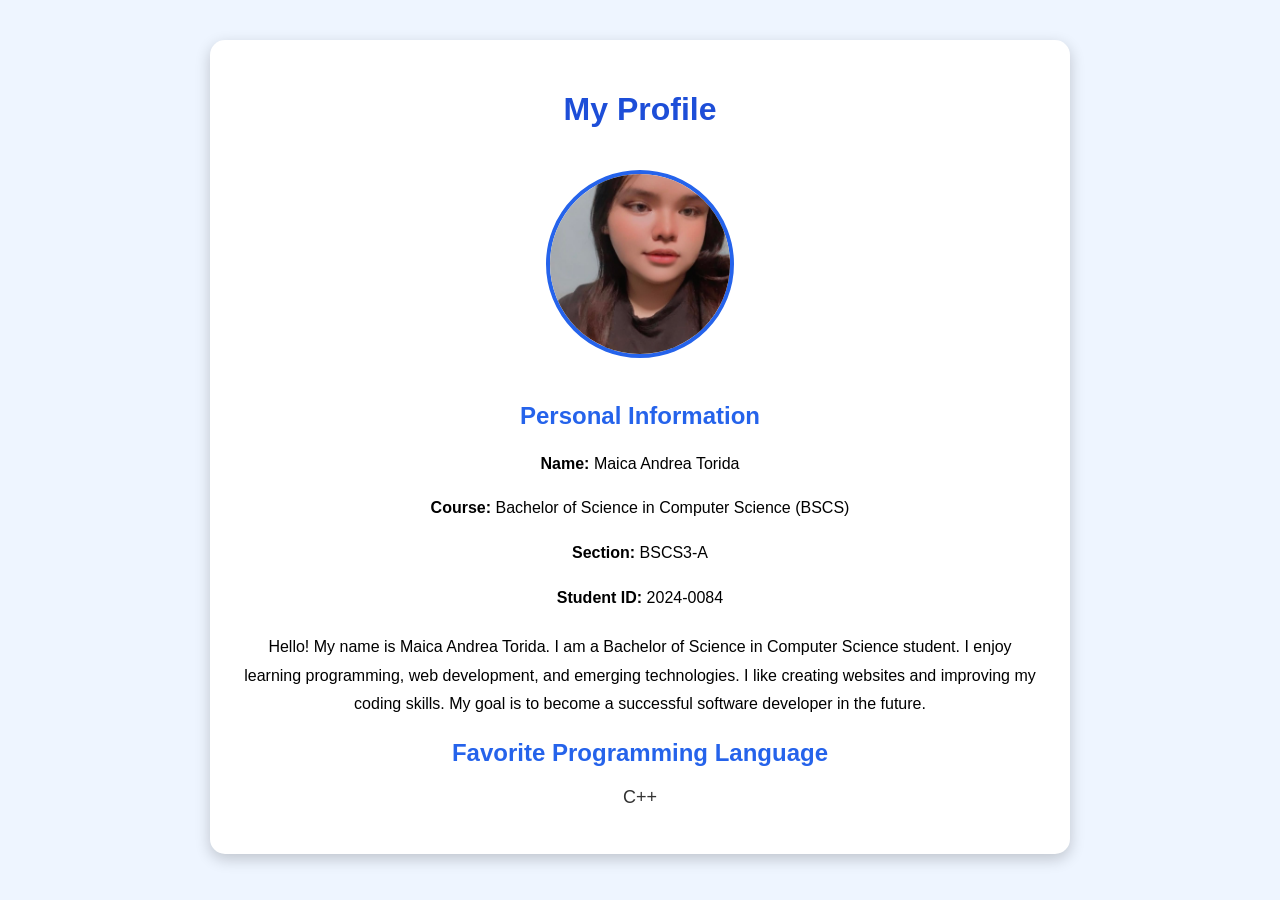
<file: index.html>
<!DOCTYPE html>
<html lang="en">
<head>
    <meta charset="UTF-8">
    <meta name="viewport" content="width=device-width, initial-scale=1.0">
    <title>My Profile</title>
    <link rel="stylesheet" href="style.css">
</head>
<body>

    <div class="container">

        <h1>My Profile</h1>

        <img src="kaka.jfif" alt="My Picture" class="profile-img">

        <h2>Personal Information</h2>

        <p><strong>Name:</strong> Maica Andrea Torida</p>
        <p><strong>Course:</strong> Bachelor of Science in Computer Science (BSCS)</p>
        <p><strong>Section:</strong> BSCS3-A</p>
        <p><strong>Student ID:</strong> 2024-0084</p>

        <h2></h2>

        <p>
            Hello! My name is Maica Andrea Torida. I am a Bachelor of Science in Computer Science student.
            I enjoy learning programming, web development, and emerging technologies.
            I like creating websites and improving my coding skills.
            My goal is to become a successful software developer in the future.
        </p>

        <h2>Favorite Programming Language</h2>

        <ul>
            <li>C++</li>
        </ul>

    </div>

</body>
</html>
</file>
<file: style.css>
body{
    margin:0;
    font-family:Arial, Helvetica, sans-serif;
    background:#eef5ff;
}

.container{
    width:80%;
    max-width:800px;
    margin:40px auto;
    background:white;
    padding:30px;
    border-radius:15px;
    box-shadow:0 5px 15px rgba(0,0,0,0.2);
    text-align:center;
}

h1{
    color:#1d4ed8;
}

h2{
    color:#2563eb;
}

.profile-img{
    width:180px;
    height:180px;
    border-radius:50%;
    object-fit:cover;
    margin:20px 0;
    border:4px solid #2563eb;
}

p{
    line-height:1.8;
}

ul{
    list-style:none;
    padding:0;
}

li{
    font-size:18px;
    color:#333;
}

@media (max-width:768px){

.container{
    width:90%;
    padding:20px;
}

.profile-img{
    width:150px;
    height:150px;
}

}
</file>
